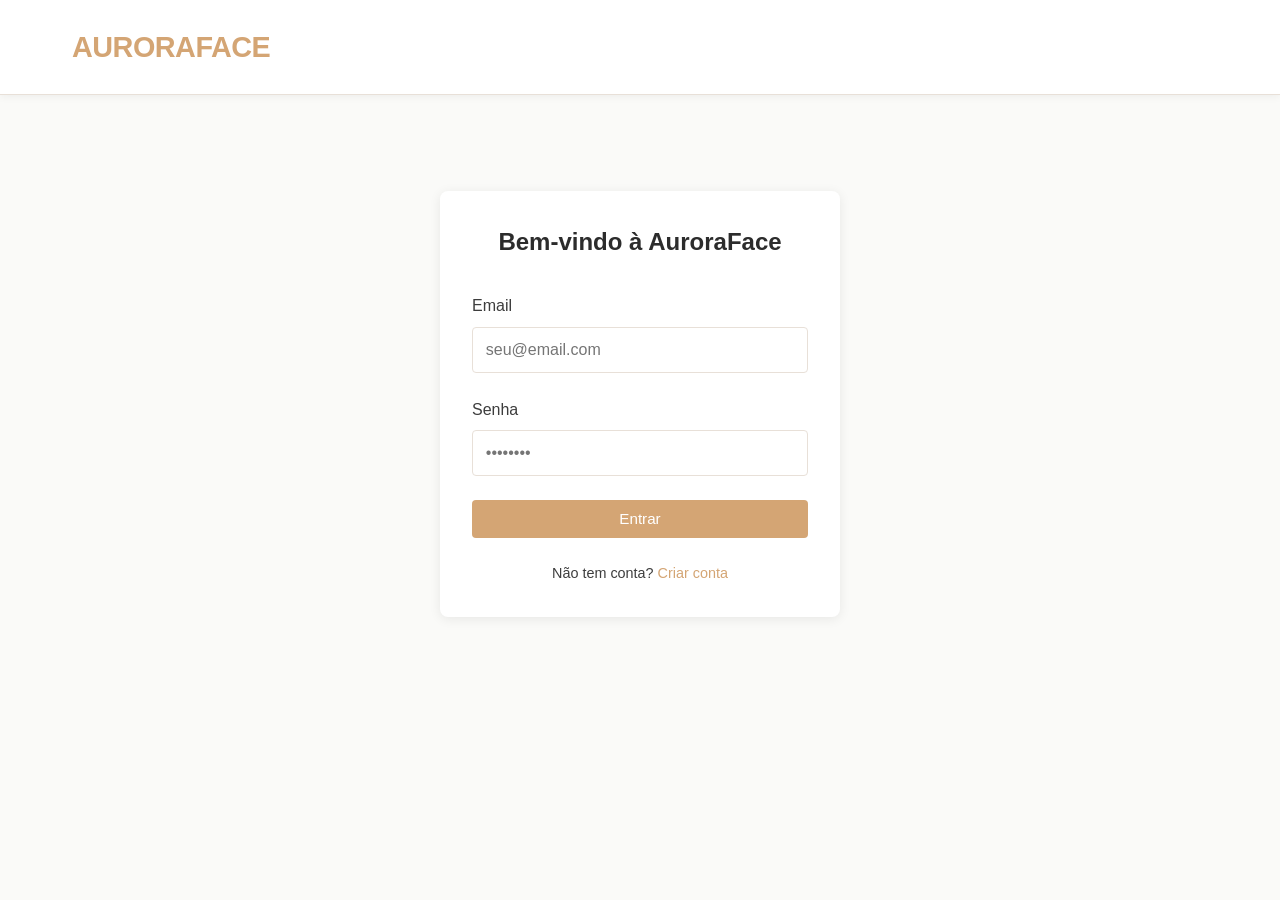
<file: public/index.html>
<!DOCTYPE html>
<html lang="pt-BR">
<head>
  <meta charset="UTF-8">
  <meta name="viewport" content="width=device-width, initial-scale=1.0">
  <title>AuroraFace - Cosméticos Premium</title>
  <link rel="stylesheet" href="styles.css">
</head>
<body>
  <div id="app"></div>
  <script type="module" src="app.js"></script>
</body>
</html>
</file>
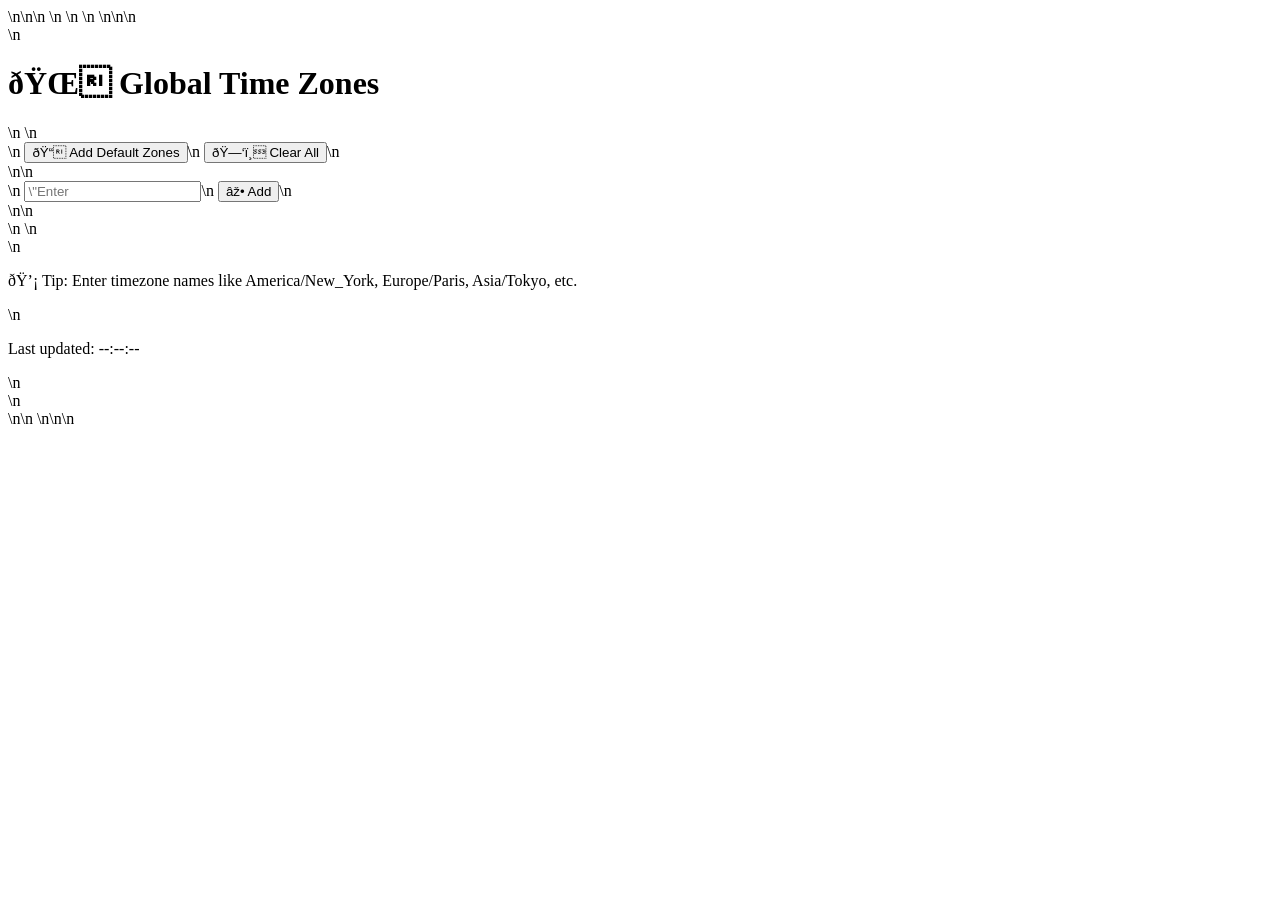
<file: digital-clock.html>
<!DOCTYPE html>\n<html lang=\"en\">\n<head>\n    <meta charset=\"UTF-8\">\n    <meta name=\"viewport\" content=\"width=device-width, initial-scale=1.0\">\n    <title>Digital Clock - Multiple Time Zones</title>\n    <style>\n        * {\n            margin: 0;\n            padding: 0;\n            box-sizing: border-box;\n        }\n\n        body {\n            font-family: 'Courier New', monospace;\n            background: linear-gradient(135deg, #667eea 0%, #764ba2 100%);\n            min-height: 100vh;\n            display: flex;\n            align-items: center;\n            justify-content: center;\n            padding: 20px;\n        }\n\n        .container {\n            background: rgba(255, 255, 255, 0.1);\n            backdrop-filter: blur(10px);\n            border-radius: 20px;\n            padding: 40px;\n            box-shadow: 0 8px 32px rgba(0, 0, 0, 0.3);\n            max-width: 1000px;\n            width: 100%;\n        }\n\n        .title {\n            text-align: center;\n            color: white;\n            font-size: 2.5rem;\n            margin-bottom: 40px;\n            text-shadow: 2px 2px 4px rgba(0, 0, 0, 0.3);\n            font-weight: bold;\n        }\n\n        .clock-grid {\n            display: grid;\n            grid-template-columns: repeat(auto-fit, minmax(250px, 1fr));\n            gap: 20px;\n            margin-bottom: 30px;\n        }\n\n        .clock-card {\n            background: rgba(255, 255, 255, 0.15);\n            border: 2px solid rgba(255, 255, 255, 0.3);\n            border-radius: 15px;\n            padding: 25px;\n            text-align: center;\n            transition: all 0.3s ease;\n            backdrop-filter: blur(10px);\n        }\n\n        .clock-card:hover {\n            background: rgba(255, 255, 255, 0.25);\n            border-color: rgba(255, 255, 255, 0.5);\n            transform: translateY(-5px);\n            box-shadow: 0 10px 30px rgba(0, 0, 0, 0.2);\n        }\n\n        .timezone-name {\n            color: #fff;\n            font-size: 1.3rem;\n            margin-bottom: 10px;\n            font-weight: bold;\n            text-shadow: 1px 1px 2px rgba(0, 0, 0, 0.3);\n        }\n\n        .timezone-offset {\n            color: rgba(255, 255, 255, 0.8);\n            font-size: 0.9rem;\n            margin-bottom: 15px;\n        }\n\n        .digital-time {\n            background: rgba(0, 0, 0, 0.3);\n            color: #00ff41;\n            font-size: 2.5rem;\n            padding: 15px;\n            border-radius: 10px;\n            font-weight: bold;\n            letter-spacing: 2px;\n            text-shadow: 0 0 10px rgba(0, 255, 65, 0.5);\n            font-family: 'Courier New', monospace;\n            margin-bottom: 10px;\n        }\n\n        .date-info {\n            color: rgba(255, 255, 255, 0.9);\n            font-size: 0.95rem;\n            margin-top: 10px;\n        }\n\n        .controls {\n            display: flex;\n            justify-content: center;\n            gap: 15px;\n            flex-wrap: wrap;\n            margin-bottom: 30px;\n        }\n\n        .control-btn {\n            background: rgba(255, 255, 255, 0.2);\n            color: white;\n            border: 2px solid white;\n            padding: 12px 25px;\n            border-radius: 8px;\n            cursor: pointer;\n            font-size: 1rem;\n            transition: all 0.3s ease;\n            font-weight: bold;\n        }\n\n        .control-btn:hover {\n            background: rgba(255, 255, 255, 0.3);\n            box-shadow: 0 5px 15px rgba(0, 0, 0, 0.2);\n        }\n\n        .control-btn:active {\n            transform: scale(0.95);\n        }\n\n        .timezone-selector {\n            background: rgba(0, 0, 0, 0.3);\n            color: white;\n            padding: 12px 15px;\n            border: 2px solid white;\n            border-radius: 8px;\n            font-size: 1rem;\n            cursor: pointer;\n            transition: all 0.3s ease;\n        }\n\n        .timezone-selector:focus {\n            outline: none;\n            background: rgba(0, 0, 0, 0.5);\n            box-shadow: 0 0 10px rgba(255, 255, 255, 0.3);\n        }\n\n        .footer {\n            text-align: center;\n            color: rgba(255, 255, 255, 0.8);\n            font-size: 0.9rem;\n            margin-top: 20px;\n            border-top: 1px solid rgba(255, 255, 255, 0.2);\n            padding-top: 20px;\n        }\n\n        @media (max-width: 768px) {\n            .container {\n                padding: 20px;\n            }\n\n            .title {\n                font-size: 1.8rem;\n                margin-bottom: 25px;\n            }\n\n            .digital-time {\n                font-size: 2rem;\n            }\n\n            .clock-grid {\n                grid-template-columns: 1fr;\n            }\n        }\n\n        .add-timezone-form {\n            background: rgba(0, 0, 0, 0.2);\n            padding: 20px;\n            border-radius: 10px;\n            margin-bottom: 20px;\n            display: flex;\n            gap: 10px;\n            flex-wrap: wrap;\n        }\n\n        .add-timezone-form input {\n            background: rgba(255, 255, 255, 0.2);\n            color: white;\n            padding: 10px 15px;\n            border: 2px solid white;\n            border-radius: 8px;\n            font-size: 1rem;\n            flex: 1;\n            min-width: 200px;\n        }\n\n        .add-timezone-form input::placeholder {\n            color: rgba(255, 255, 255, 0.7);\n        }\n\n        .add-timezone-form input:focus {\n            outline: none;\n            background: rgba(255, 255, 255, 0.3);\n            box-shadow: 0 0 10px rgba(255, 255, 255, 0.3);\n        }\n    </style>\n</head>\n<body>\n    <div class=\"container\">\n        <h1 class=\"title\">🌍 Global Time Zones</h1>\n        \n        <div class=\"controls\">\n            <button class=\"control-btn\" onclick=\"addDefaultTimezones()\">📍 Add Default Zones</button>\n            <button class=\"control-btn\" onclick=\"clearAllClocks()\">🗑️ Clear All</button>\n        </div>\n\n        <div class=\"add-timezone-form\">\n            <input \n                type=\"text\" \n                id=\"timezoneInput\" \n                placeholder=\"Enter timezone (e.g., America/New_York, Europe/London, Asia/Tokyo)\" \n                onkeypress=\"handleEnter(event)\"\n            >\n            <button class=\"control-btn\" onclick=\"addTimezone()\">➕ Add</button>\n        </div>\n\n        <div class=\"clock-grid\" id=\"clockGrid\"></div>\n        \n        <div class=\"footer\">\n            <p>💡 Tip: Enter timezone names like America/New_York, Europe/Paris, Asia/Tokyo, etc.</p>\n            <p>Last updated: <span id=\"lastUpdate\">--:--:--</span></p>\n        </div>\n    </div>\n\n    <script>\n        // Predefined timezone list\n        const TIMEZONES = [\n            'America/New_York',\n            'America/Chicago',\n            'America/Denver',\n            'America/Los_Angeles',\n            'Europe/London',\n            'Europe/Paris',\n            'Europe/Berlin',\n            'Asia/Tokyo',\n            'Asia/Shanghai',\n            'Asia/Hong_Kong',\n            'Asia/Singapore',\n            'Asia/Dubai',\n            'Asia/Bangkok',\n            'Australia/Sydney',\n            'Pacific/Auckland',\n            'America/Sao_Paulo',\n            'Africa/Cairo',\n            'Africa/Johannesburg',\n            'Europe/Moscow',\n            'Asia/Kolkata',\n            'Asia/Seoul',\n            'Pacific/Fiji'\n        ];\n\n        // Store active timezones\n        let activeTimezones = [];\n\n        // Format time with leading zeros\n        function formatTime(hours, minutes, seconds) {\n            return `${String(hours).padStart(2, '0')}:${String(minutes).padStart(2, '0')}:${String(seconds).padStart(2, '0')}`;\n        }\n\n        // Get timezone offset\n        function getTimezoneOffset(timezone) {\n            try {\n                const formatter = new Intl.DateTimeFormat('en-US', {\n                    timeZone: timezone,\n                    hour12: false,\n                    hour: '2-digit',\n                    minute: '2-digit',\n                    second: '2-digit'\n                });\n                \n                const now = new Date();\n                const utcDate = new Date(now.toLocaleString('en-US', { timeZone: 'UTC' }));\n                const tzDate = new Date(now.toLocaleString('en-US', { timeZone: timezone }));\n                const offset = (tzDate - utcDate) / (1000 * 60 * 60);\n                \n                return offset;\n            } catch (e) {\n                return null;\n            }\n        }\n\n        // Get time in specific timezone\n        function getTimeInTimezone(timezone) {\n            try {\n                const now = new Date();\n                const formatter = new Intl.DateTimeFormat('en-US', {\n                    timeZone: timezone,\n                    hour12: false,\n                    hour: '2-digit',\n                    minute: '2-digit',\n                    second: '2-digit',\n                    year: 'numeric',\n                    month: '2-digit',\n                    day: '2-digit'\n                });\n                \n                const parts = formatter.formatToParts(now);\n                const values = {};\n                parts.forEach(part => {\n                    values[part.type] = part.value;\n                });\n\n                return {\n                    time: `${values.hour}:${values.minute}:${values.second}`,\n                    date: `${values.month}/${values.day}/${values.year}`\n                };\n            } catch (e) {\n                return null;\n            }\n        }\n\n        // Format timezone name for display\n        function formatTimezoneName(tz) {\n            return tz.replace(/_/g, ' ');\n        }\n\n        // Add timezone to the list\n        function addTimezone() {\n            const input = document.getElementById('timezoneInput');\n            const timezone = input.value.trim();\n            \n            if (!timezone) {\n                alert('Please enter a timezone');\n                return;\n            }\n\n            // Validate timezone\n            if (!getTimeInTimezone(timezone)) {\n                alert('Invalid timezone. Please try another.');\n                return;\n            }\n\n            // Check if already added\n            if (activeTimezones.includes(timezone)) {\n                alert('This timezone is already added');\n                return;\n            }\n\n            activeTimezones.push(timezone);\n            input.value = '';\n            updateClocks();\n        }\n\n        // Remove timezone\n        function removeTimezone(timezone) {\n            activeTimezones = activeTimezones.filter(tz => tz !== timezone);\n            updateClocks();\n        }\n\n        // Add default timezones\n        function addDefaultTimezones() {\n            activeTimezones = [\n                'America/New_York',\n                'Europe/London',\n                'Asia/Tokyo',\n                'Australia/Sydney'\n            ];\n            updateClocks();\n        }\n\n        // Clear all clocks\n        function clearAllClocks() {\n            activeTimezones = [];\n            updateClocks();\n        }\n\n        // Handle Enter key\n        function handleEnter(event) {\n            if (event.key === 'Enter') {\n                addTimezone();\n            }\n        }\n\n        // Update all clocks\n        function updateClocks() {\n            const clockGrid = document.getElementById('clockGrid');\n            const lastUpdate = document.getElementById('lastUpdate');\n            \n            clockGrid.innerHTML = '';\n            \n            activeTimezones.forEach(timezone => {\n                const timeData = getTimeInTimezone(timezone);\n                if (timeData) {\n                    const offset = getTimezoneOffset(timezone);\n                    const offsetStr = offset >= 0 ? `UTC+${offset}` : `UTC${offset}`;\n                    \n                    const card = document.createElement('div');\n                    card.className = 'clock-card';\n                    card.innerHTML = `\n                        <div class=\"timezone-name\">${formatTimezoneName(timezone)}</div>\n                        <div class=\"timezone-offset\">${offsetStr}</div>\n                        <div class=\"digital-time\">${timeData.time}</div>\n                        <div class=\"date-info\">${timeData.date}</div>\n                        <button class=\"control-btn\" style=\"margin-top: 10px; width: 100%;\" onclick=\"removeTimezone('${timezone}')\">Remove</button>\n                    `;\n                    clockGrid.appendChild(card);\n                }\n            });\n\n            if (activeTimezones.length === 0) {\n                clockGrid.innerHTML = '<p style=\"grid-column: 1 / -1; text-align: center; color: white; font-size: 1.2rem;\">No timezones added yet. Click \"Add Default Zones\" to get started!</p>';\n            }\n\n            // Update last update time\n            const now = new Date();\n            const hours = String(now.getHours()).padStart(2, '0');\n            const minutes = String(now.getMinutes()).padStart(2, '0');\n            const seconds = String(now.getSeconds()).padStart(2, '0');\n            lastUpdate.textContent = `${hours}:${minutes}:${seconds}`;\n        }\n\n        // Initialize\n        updateClocks();\n        setInterval(updateClocks, 1000);\n    </script>\n</body>\n</html>\n
</file>
<file: public/styles.css>
:root {
  --primary: #d4a574;
  --primary-dark: #b8926b;
  --secondary: #2c2c2c;
  --light: #f5f3f0;
  --text: #3d3d3d;
  --border: #e8e0d8;
  --success: #4caf50;
  --error: #f44336;
}

* {
  margin: 0;
  padding: 0;
  box-sizing: border-box;
}

body {
  font-family: 'Segoe UI', Tahoma, Geneva, Verdana, sans-serif;
  background-color: #fafaf8;
  color: var(--text);
  line-height: 1.6;
}

/* Header */
header {
  background-color: #fff;
  border-bottom: 1px solid var(--border);
  position: sticky;
  top: 0;
  z-index: 100;
  box-shadow: 0 2px 8px rgba(0, 0, 0, 0.05);
}

.header-container {
  max-width: 1200px;
  margin: 0 auto;
  padding: 1.5rem 2rem;
  display: flex;
  justify-content: space-between;
  align-items: center;
}

.logo {
  font-size: 1.8rem;
  font-weight: 600;
  color: var(--primary);
  text-decoration: none;
  letter-spacing: -0.5px;
}

.nav-buttons {
  display: flex;
  gap: 1rem;
  align-items: center;
}

button, .btn {
  border: none;
  border-radius: 4px;
  cursor: pointer;
  font-size: 0.95rem;
  padding: 0.65rem 1.5rem;
  transition: all 0.3s ease;
  text-decoration: none;
  display: inline-block;
}

.btn-primary {
  background-color: var(--primary);
  color: white;
}

.btn-primary:hover {
  background-color: var(--primary-dark);
  transform: translateY(-2px);
  box-shadow: 0 4px 12px rgba(212, 165, 116, 0.3);
}

.btn-secondary {
  background-color: transparent;
  color: var(--primary);
  border: 1.5px solid var(--primary);
}

.btn-secondary:hover {
  background-color: var(--primary);
  color: white;
}

.cart-icon {
  position: relative;
  font-size: 1.5rem;
  cursor: pointer;
  color: var(--primary);
  background: none;
  padding: 0.5rem;
}

.cart-badge {
  position: absolute;
  top: -5px;
  right: -5px;
  background-color: var(--error);
  color: white;
  border-radius: 50%;
  width: 20px;
  height: 20px;
  display: flex;
  align-items: center;
  justify-content: center;
  font-size: 0.75rem;
  font-weight: bold;
}

/* Main Container */
.container {
  max-width: 1200px;
  margin: 0 auto;
  padding: 2rem;
}

/* Hero Section */
.hero {
  background: linear-gradient(135deg, #f5f3f0 0%, #e8dfd7 100%);
  padding: 4rem 2rem;
  text-align: center;
  border-radius: 8px;
  margin-bottom: 3rem;
}

.hero h1 {
  font-size: 3rem;
  color: var(--primary);
  margin-bottom: 1rem;
  font-weight: 300;
  letter-spacing: -1px;
}

.hero p {
  font-size: 1.1rem;
  color: var(--text);
  margin-bottom: 2rem;
  opacity: 0.8;
}

/* Products Section */
.products-section {
  margin-bottom: 4rem;
}

.section-title {
  font-size: 2rem;
  color: var(--secondary);
  margin-bottom: 2rem;
  font-weight: 400;
  text-align: center;
}

.products-grid {
  display: grid;
  grid-template-columns: repeat(auto-fill, minmax(280px, 1fr));
  gap: 2rem;
}

.product-card {
  background: white;
  border-radius: 8px;
  overflow: hidden;
  box-shadow: 0 2px 12px rgba(0, 0, 0, 0.08);
  transition: all 0.3s ease;
  border: 1px solid var(--border);
}

.product-card:hover {
  transform: translateY(-8px);
  box-shadow: 0 8px 24px rgba(0, 0, 0, 0.12);
}

.product-image {
  width: 100%;
  height: 280px;
  object-fit: cover;
  background-color: var(--light);
}

.product-info {
  padding: 1.5rem;
}

.product-name {
  font-size: 1.1rem;
  color: var(--secondary);
  margin-bottom: 0.5rem;
  font-weight: 500;
}

.product-description {
  font-size: 0.9rem;
  color: #666;
  margin-bottom: 1rem;
  line-height: 1.4;
}

.product-price {
  font-size: 1.5rem;
  color: var(--primary);
  font-weight: 600;
  margin-bottom: 1rem;
}

.product-rating {
  display: flex;
  gap: 0.2rem;
  margin-bottom: 1rem;
  font-size: 0.9rem;
}

.star {
  color: #ffc107;
}

.btn-add-cart {
  width: 100%;
  background-color: var(--primary);
  color: white;
  border: none;
  padding: 0.8rem;
  border-radius: 4px;
  cursor: pointer;
  font-weight: 500;
  transition: all 0.3s ease;
}

.btn-add-cart:hover {
  background-color: var(--primary-dark);
}

/* Cart */
.cart-page {
  display: none;
}

.cart-page.active {
  display: block;
}

.cart-container {
  display: grid;
  grid-template-columns: 2fr 1fr;
  gap: 2rem;
}

@media (max-width: 768px) {
  .cart-container {
    grid-template-columns: 1fr;
  }
}

.cart-items {
  background: white;
  padding: 2rem;
  border-radius: 8px;
  box-shadow: 0 2px 12px rgba(0, 0, 0, 0.08);
}

.cart-item {
  display: grid;
  grid-template-columns: 80px 1fr auto;
  gap: 1.5rem;
  padding-bottom: 1.5rem;
  border-bottom: 1px solid var(--border);
  align-items: center;
}

.cart-item:last-child {
  border-bottom: none;
  padding-bottom: 0;
}

.cart-item-image {
  width: 80px;
  height: 80px;
  object-fit: cover;
  border-radius: 4px;
}

.cart-item-details h3 {
  margin-bottom: 0.5rem;
  color: var(--secondary);
}

.cart-item-details p {
  color: #666;
  font-size: 0.9rem;
}

.cart-item-quantity {
  display: flex;
  gap: 0.5rem;
  align-items: center;
}

.qty-btn {
  background-color: var(--light);
  border: none;
  width: 30px;
  height: 30px;
  border-radius: 4px;
  cursor: pointer;
  color: var(--text);
  font-weight: bold;
}

.qty-btn:hover {
  background-color: var(--border);
}

.cart-summary {
  background: white;
  padding: 2rem;
  border-radius: 8px;
  box-shadow: 0 2px 12px rgba(0, 0, 0, 0.08);
  height: fit-content;
  position: sticky;
  top: 100px;
}

.summary-row {
  display: flex;
  justify-content: space-between;
  margin-bottom: 1rem;
  color: #666;
}

.summary-row.total {
  font-size: 1.3rem;
  color: var(--secondary);
  font-weight: 600;
  border-top: 1px solid var(--border);
  padding-top: 1rem;
  margin-top: 1rem;
}

.payment-methods {
  margin-top: 2rem;
  padding-top: 2rem;
  border-top: 1px solid var(--border);
}

.payment-methods h3 {
  margin-bottom: 1rem;
  color: var(--secondary);
  font-size: 1rem;
}

.pix-container {
  background-color: var(--light);
  padding: 1.5rem;
  border-radius: 8px;
  text-align: center;
  margin: 1.5rem 0;
  display: none;
}

.pix-container.active {
  display: block;
}

.pix-qrcode {
  margin: 1rem 0;
}

.pix-qrcode img {
  width: 180px;
  height: 180px;
  border: 2px solid var(--border);
  border-radius: 8px;
  background: white;
  padding: 0.5rem;
}

.pix-key-display {
  background: white;
  padding: 0.8rem;
  border-radius: 4px;
  margin-top: 1rem;
  font-size: 0.9rem;
  color: #666;
  word-break: break-all;
  border: 1px dashed var(--border);
}

.copy-btn {
  background: var(--primary);
  color: white;
  border: none;
  padding: 0.5rem 1rem;
  border-radius: 4px;
  cursor: pointer;
  font-size: 0.85rem;
  margin-top: 0.5rem;
  transition: all 0.3s ease;
}

.copy-btn:hover {
  background: var(--primary-dark);
}

/* Auth Pages */
.auth-container {
  max-width: 400px;
  margin: 4rem auto;
  background: white;
  padding: 2rem;
  border-radius: 8px;
  box-shadow: 0 2px 12px rgba(0, 0, 0, 0.08);
}

.auth-container h2 {
  text-align: center;
  color: var(--secondary);
  margin-bottom: 2rem;
}

.form-group {
  margin-bottom: 1.5rem;
}

label {
  display: block;
  margin-bottom: 0.5rem;
  color: var(--text);
  font-weight: 500;
}

input, textarea, select {
  width: 100%;
  padding: 0.8rem;
  border: 1px solid var(--border);
  border-radius: 4px;
  font-size: 1rem;
  font-family: inherit;
  transition: border-color 0.3s ease;
}

input:focus, textarea:focus, select:focus {
  outline: none;
  border-color: var(--primary);
  box-shadow: 0 0 0 3px rgba(212, 165, 116, 0.1);
}

textarea {
  resize: vertical;
  min-height: 100px;
}

.form-footer {
  text-align: center;
  margin-top: 1.5rem;
  font-size: 0.9rem;
}

.form-footer a {
  color: var(--primary);
  text-decoration: none;
  cursor: pointer;
  font-weight: 500;
}

.form-footer a:hover {
  text-decoration: underline;
}

/* Toast */
.toast {
  position: fixed;
  bottom: 2rem;
  right: 2rem;
  background-color: var(--success);
  color: white;
  padding: 1rem 1.5rem;
  border-radius: 4px;
  box-shadow: 0 4px 12px rgba(0, 0, 0, 0.15);
  animation: slideInRight 0.3s ease;
  z-index: 2000;
}

@keyframes slideInRight {
  from {
    transform: translateX(400px);
    opacity: 0;
  }
  to {
    transform: translateX(0);
    opacity: 1;
  }
}

/* Responsive */
@media (max-width: 768px) {
  .header-container {
    padding: 1rem;
  }
  
  .hero h1 {
    font-size: 2rem;
  }
  
  .products-grid {
    grid-template-columns: repeat(auto-fill, minmax(200px, 1fr));
    gap: 1rem;
  }
  
  .cart-container {
    grid-template-columns: 1fr;
  }
  
  .cart-summary {
    position: static;
    top: auto;
  }
  
  .pix-qrcode img {
    width: 150px;
    height: 150px;
  }
}

.hidden {
  display: none;
}
</file>
